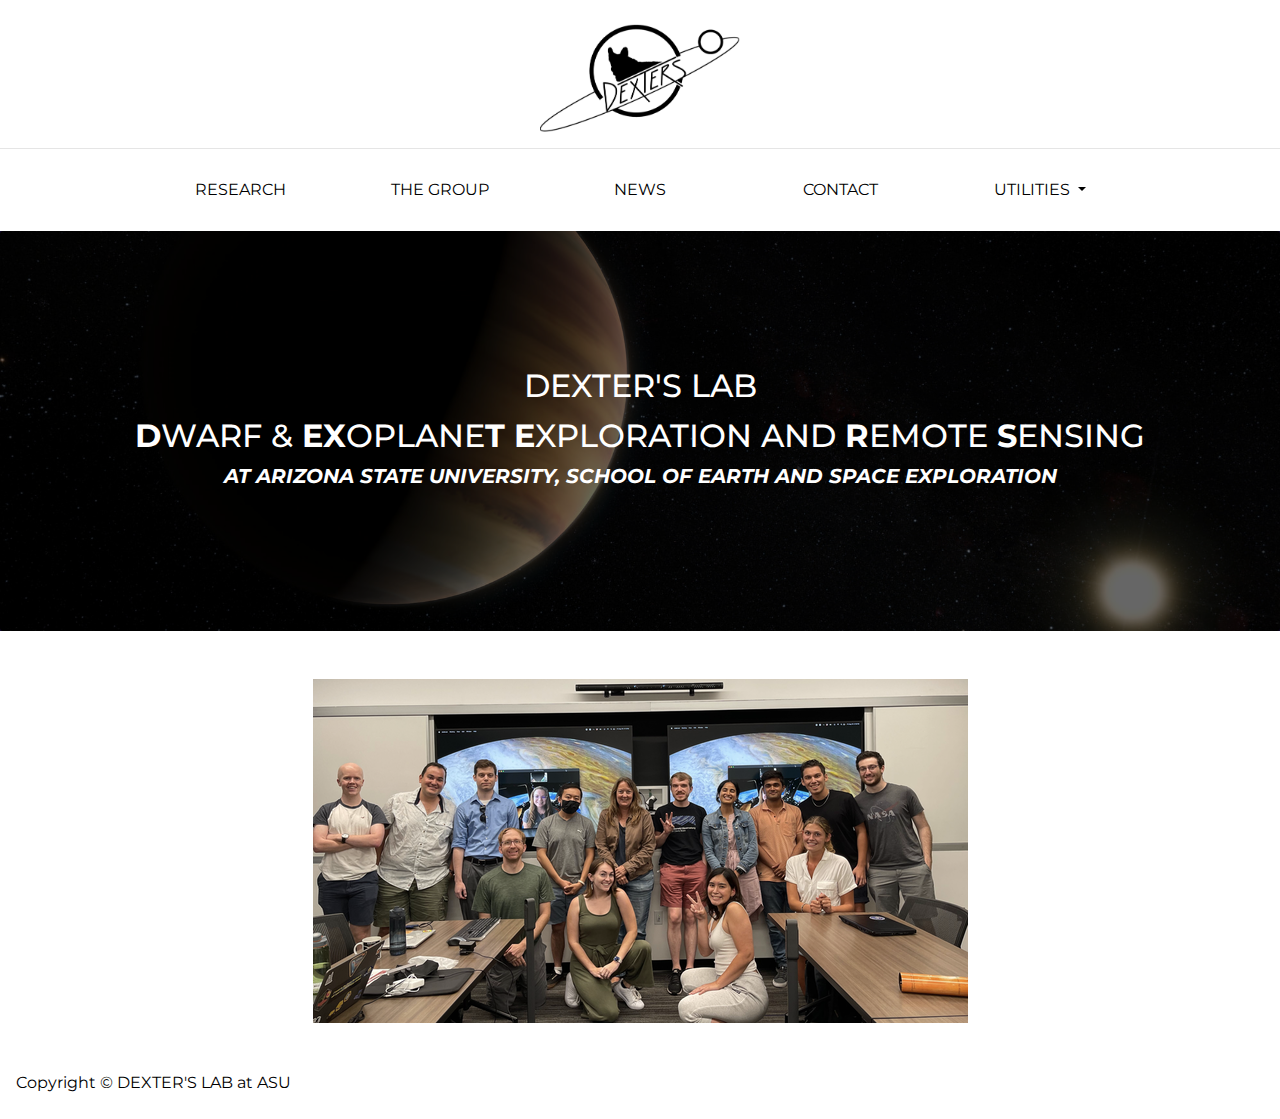
<file: index.html>
<!doctype html>
<html>
<head>
    <title>DEXTERS Lab</title>
	<meta name="Description" content="The official home of DEXTERS Lab at ASU!">

	<meta charset="utf-8">
	<meta http-equiv="X-UA-Compatible" content="IE = edge">
	<meta name="viewport" content="width=device-width, initial-scale=1">
	<link rel="stylesheet" href="https://cdn.jsdelivr.net/npm/bootstrap@4.3.1/dist/css/bootstrap.min.css" integrity="sha384-ggOyR0iXCbMQv3Xipma34MD+dH/1fQ784/j6cY/iJTQUOhcWr7x9JvoRxT2MZw1T" crossorigin="anonymous">
	<link rel="stylesheet" href="https://cdn.jsdelivr.net/npm/bootstrap-icons@1.10.5/font/bootstrap-icons.css">
	<script src="https://cdn.jsdelivr.net/npm/jquery@3.6.0/dist/jquery.slim.min.js"></script>
	<script src="https://cdn.jsdelivr.net/npm/popper.js@1.16.1/dist/umd/popper.min.js"></script>
	<script src="https://cdn.jsdelivr.net/npm/bootstrap@4.6.1/dist/js/bootstrap.bundle.min.js"></script>
	<script src="https://code.jquery.com/jquery-3.6.0.min.js"></script>
	<link rel="preconnect" href="https://fonts.googleapis.com">
	<link rel="preconnect" href="https://fonts.gstatic.com" crossorigin>
	<link href="https://fonts.googleapis.com/css2?family=Montserrat:wght@300;400;800&display=swap" rel="stylesheet">
    <link rel="icon" type="image/x-icon" href="assets/favicon.ico">
	<link href="space.css" rel="stylesheet" type="text/css">
</head>
<body>
	<br>
	<center>	
	<a href="https://www.dexterslabasu.com/" style="bottom: 10px;">
		<img class = "companyLogo" src="assets/companyLogo.png" style="width: 200px;" alt=""/>
	</a>
    </center>
    <hr>
    <div id="nav-placeholder"></div>
    <script>
        $(function(){
            $("#nav-placeholder").load("navbar.html");
        });
    </script>
    <div class="homePageBannerSection">
        <div class="container-fluid custom-container">
            <div class="row">
                <div class="card card-overlay" style="width: 100%;">
                    <div class="overlay">
                        <div class="overlay-content" style="max-width: 80%">
                            <h2 id="inviteWidgetLabel" class="card-title">DEXTER'S LAB</h2>
                            <h2><b>D</b>WARF &amp; <b>EX</b>OPLANE<b>T E</b>XPLORATION AND <b>R</b>EMOTE <b>S</b>ENSING</h2>
                            <i><h5><b>AT ARIZONA STATE UNIVERSITY, SCHOOL OF EARTH AND SPACE EXPLORATION</b></h5></i>
                        </div>
                    </div>
                    <div class="image-container">
                        <img class="card-img" src="assets/1485394142.jpeg" alt="homePageBannerImage">
                    </div>
                </div>
            </div>
        </div>
    </div>
    <br><br>
    <center><img src="assets/groupPhoto.png" alt="groupPhoto" style="max-width: 80%;"></center>
    <br><br>
</body>
<footer>&emsp;Copyright © DEXTER'S LAB at ASU</footer>
<br>
</html>
</file>
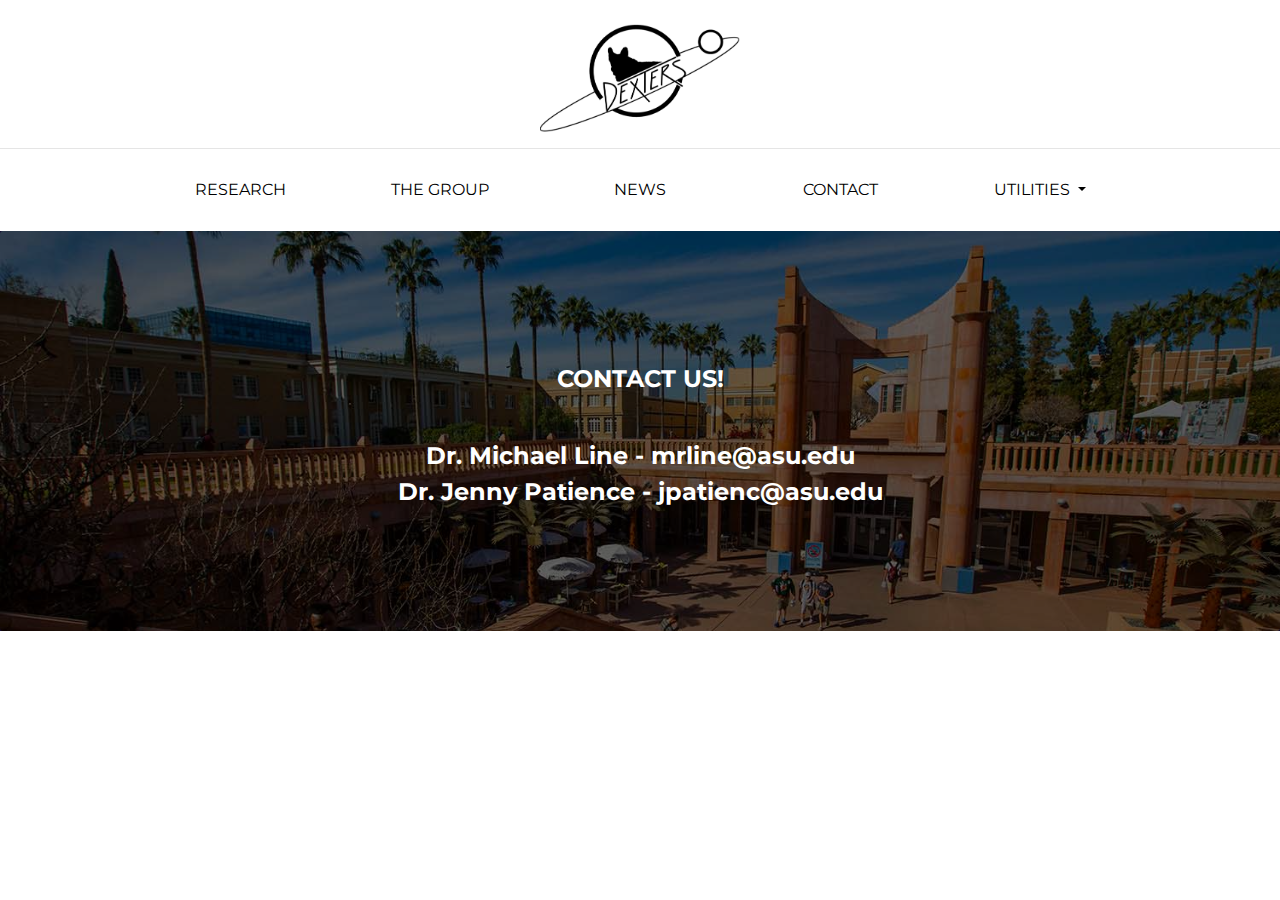
<file: contact.html>
<!doctype html>
<html>
<head>
    <title>DEXTERS Lab | Contact Us</title>
	<meta name="Description" content="Contact DEXTERS Lab at ASU!">

	<meta charset="utf-8">
	<meta http-equiv="X-UA-Compatible" content="IE = edge">
	<meta name="viewport" content="width=device-width, initial-scale=1">
	<link rel="stylesheet" href="https://cdn.jsdelivr.net/npm/bootstrap@4.3.1/dist/css/bootstrap.min.css" integrity="sha384-ggOyR0iXCbMQv3Xipma34MD+dH/1fQ784/j6cY/iJTQUOhcWr7x9JvoRxT2MZw1T" crossorigin="anonymous">
	<link rel="stylesheet" href="https://cdn.jsdelivr.net/npm/bootstrap-icons@1.10.5/font/bootstrap-icons.css">
	<script src="https://cdn.jsdelivr.net/npm/jquery@3.6.0/dist/jquery.slim.min.js"></script>
	<script src="https://cdn.jsdelivr.net/npm/popper.js@1.16.1/dist/umd/popper.min.js"></script>
	<script src="https://cdn.jsdelivr.net/npm/bootstrap@4.6.1/dist/js/bootstrap.bundle.min.js"></script>
	<script src="https://code.jquery.com/jquery-1.10.2.js"></script>
	<link rel="preconnect" href="https://fonts.googleapis.com">
	<link rel="preconnect" href="https://fonts.gstatic.com" crossorigin>
	<link href="https://fonts.googleapis.com/css2?family=Montserrat:wght@300;400;800&display=swap" rel="stylesheet">
    <link rel="icon" type="image/x-icon" href="assets/favicon.ico">
	<link href="space.css" rel="stylesheet" type="text/css">
</head>
<body>
	<br>
	<center>	
		<a href="https://www.dexterslabasu.com/" style="bottom: 10px;">
			<img class = "companyLogo" src="assets/companyLogo.png" style="width: 200px;" alt=""/>
		</a>
	</center>
	<hr>
	<div id="nav-placeholder"></div>
	<script>
		$(function(){
			$("#nav-placeholder").load("navbar.html");
		});
	</script>
	<div class="homePageBannerSection col-xl-12" style="padding: 0px;">
		<div class="container-fluid custom-container">
			<div class="row">
				<div class="card card-overlay" style="width: 100%;">
					<div class="overlay">
						<div class="overlay-content" style="max-width: 80%">
							<h1 id="bannerLabel1" class="card-title"><b></b></h1>
							<br>
							<center>
								<h4 class = "contactTitle"><b>CONTACT US!</b></h4>
								<p1 style="color: white; font-size: 24px; font-weight: bold;">
									<br>Dr. Michael Line - <a class="contactLink" href="mailto:mrline@asu.edu">mrline@asu.edu</a>
									<br>Dr. Jenny Patience - <a class="contactLink" href="mailto:jpatienc@asu.edu">jpatienc@asu.edu</a>
								</p1>
								<br><br>
							</center>
						</div>
					</div>
					<div class="image-container">
						<img class="card-img" src="assets/contactBackground.jpg" alt="homePageBannerImage">
					</div>	
				</div>
			</div>
		</div>
    </div>
</body>
</html>
</file>
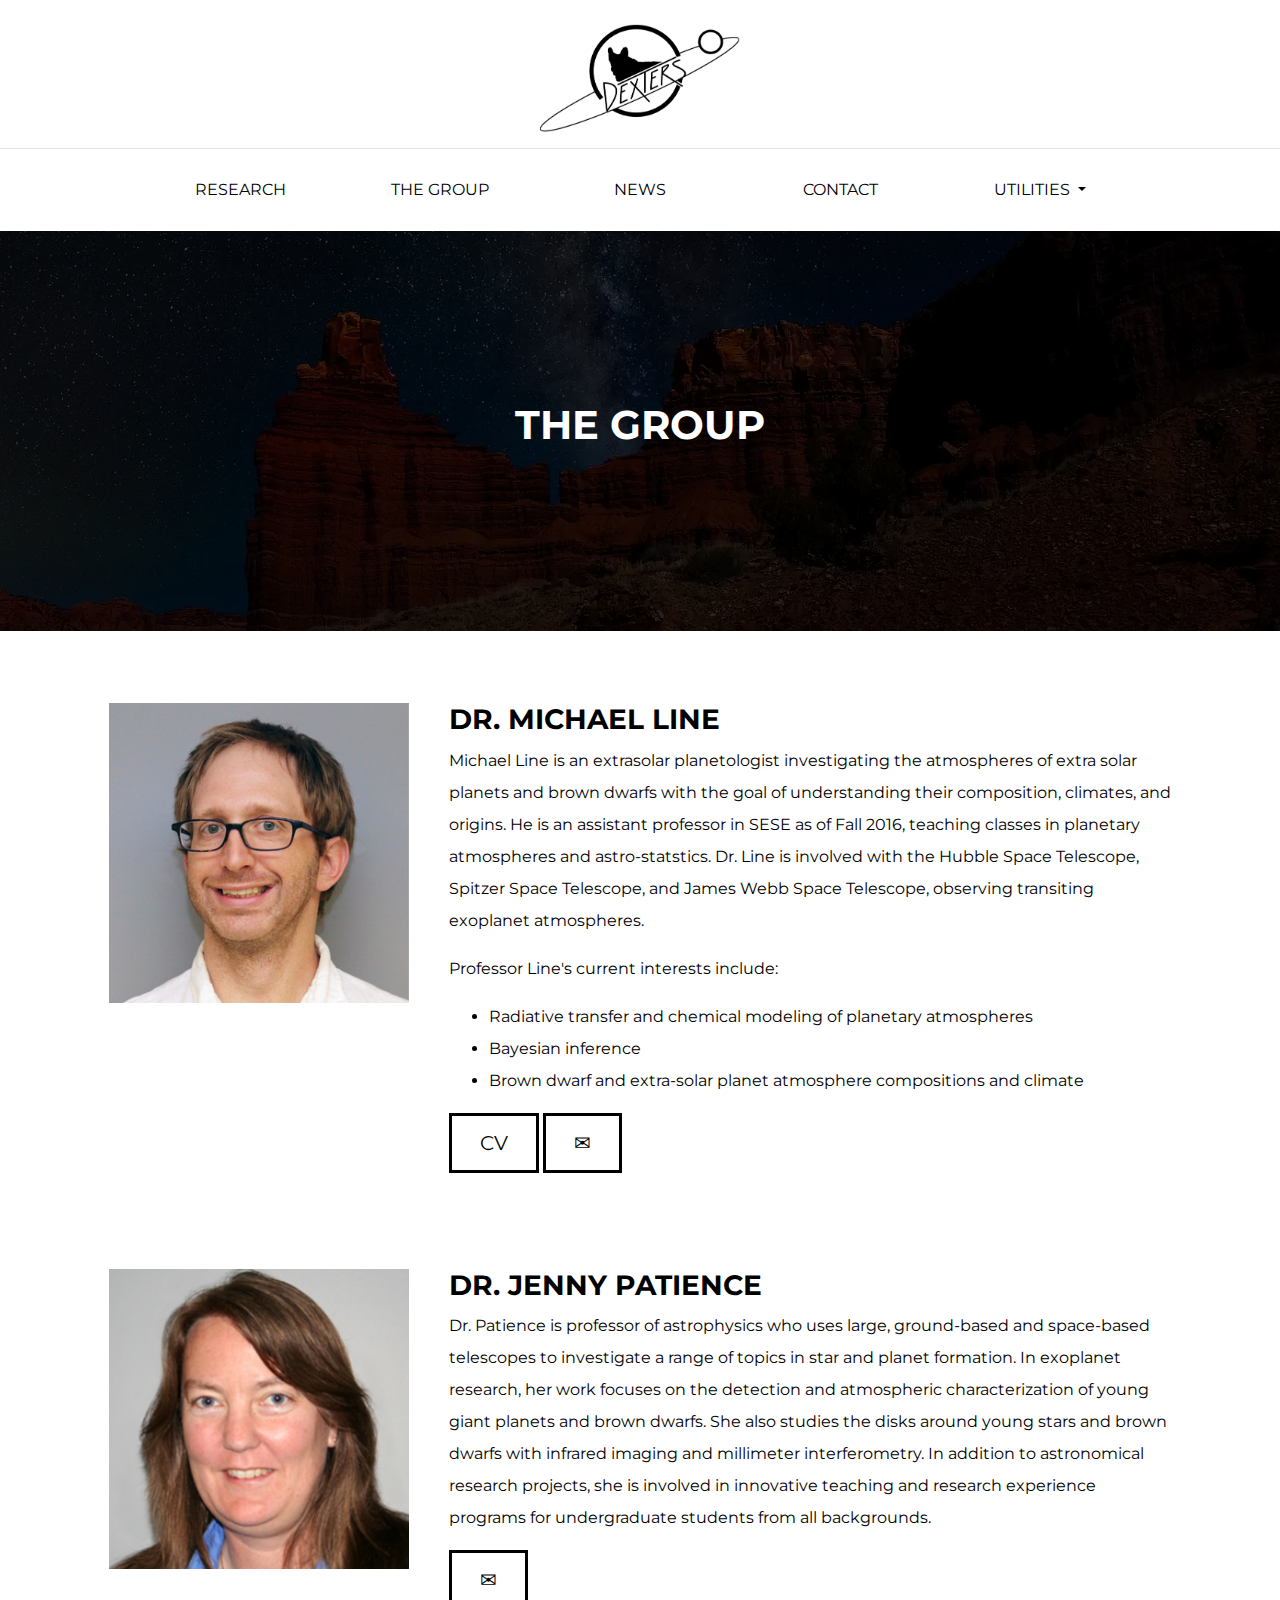
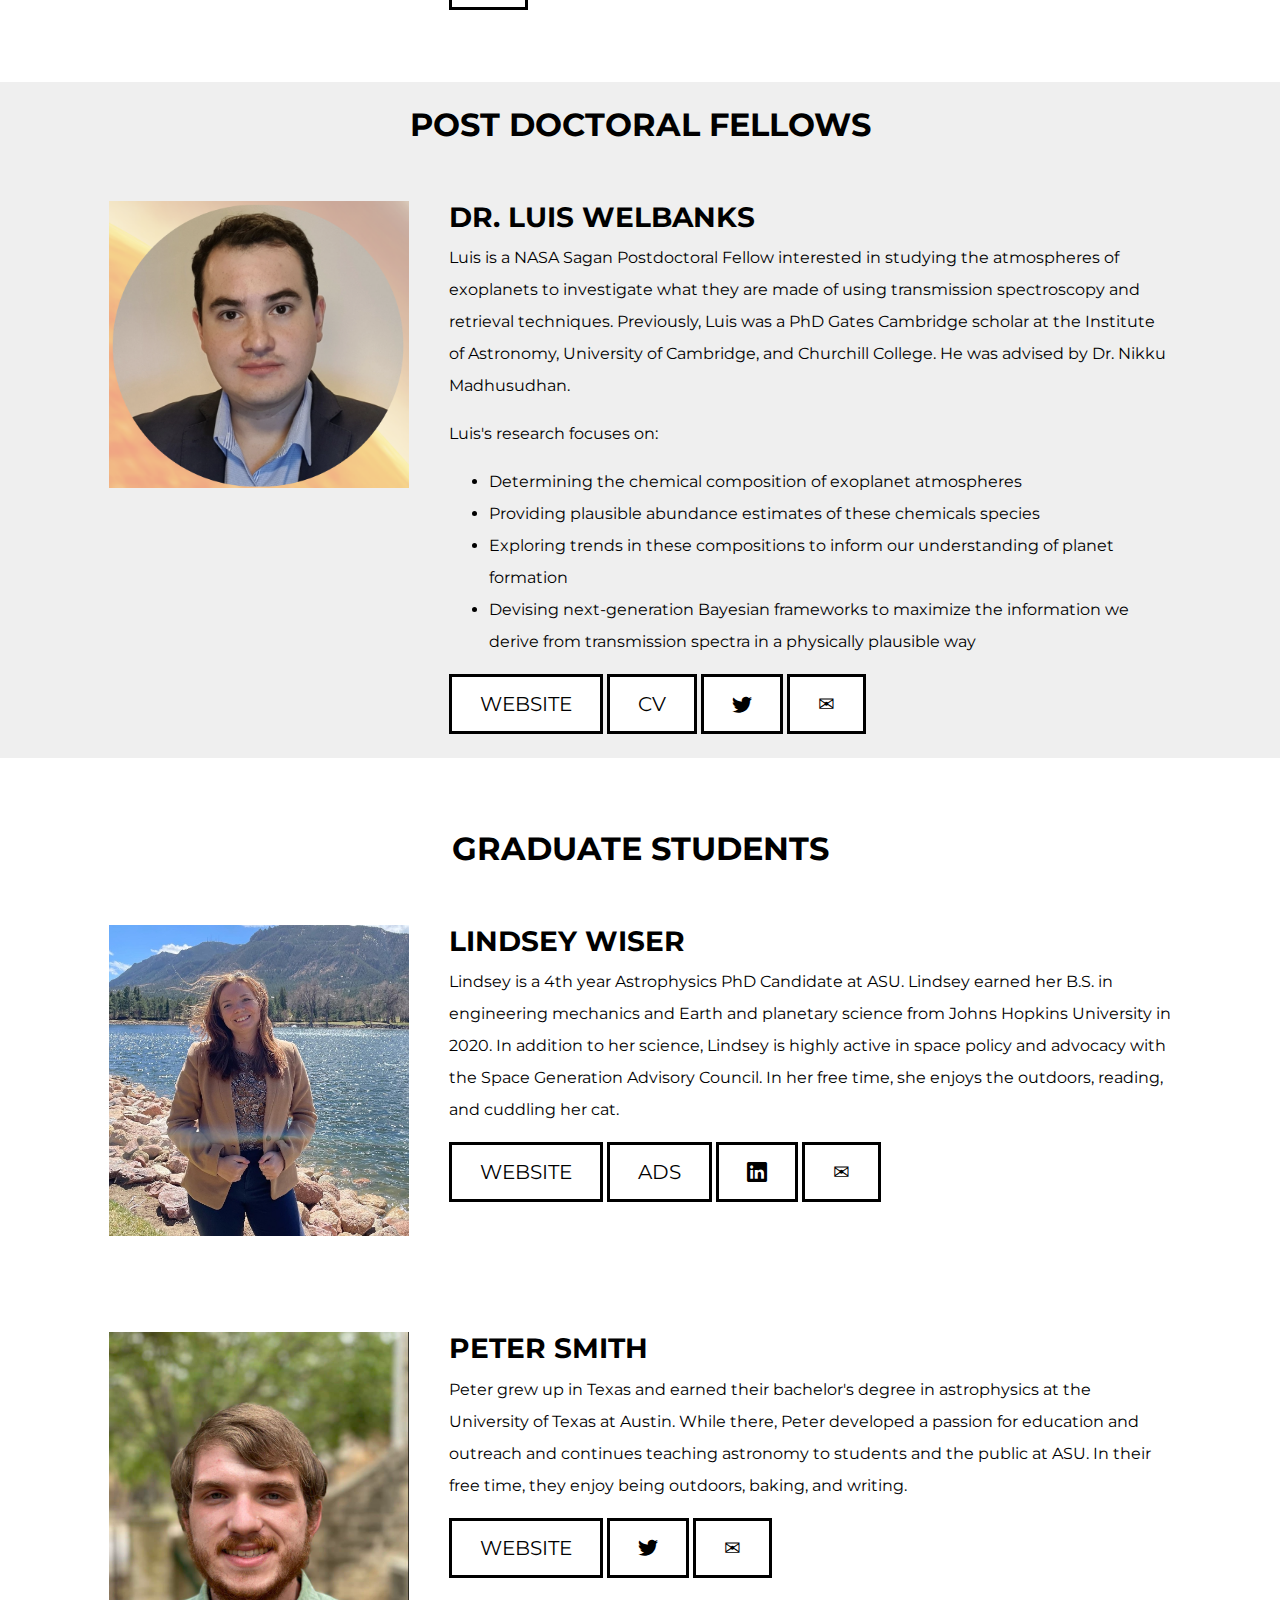
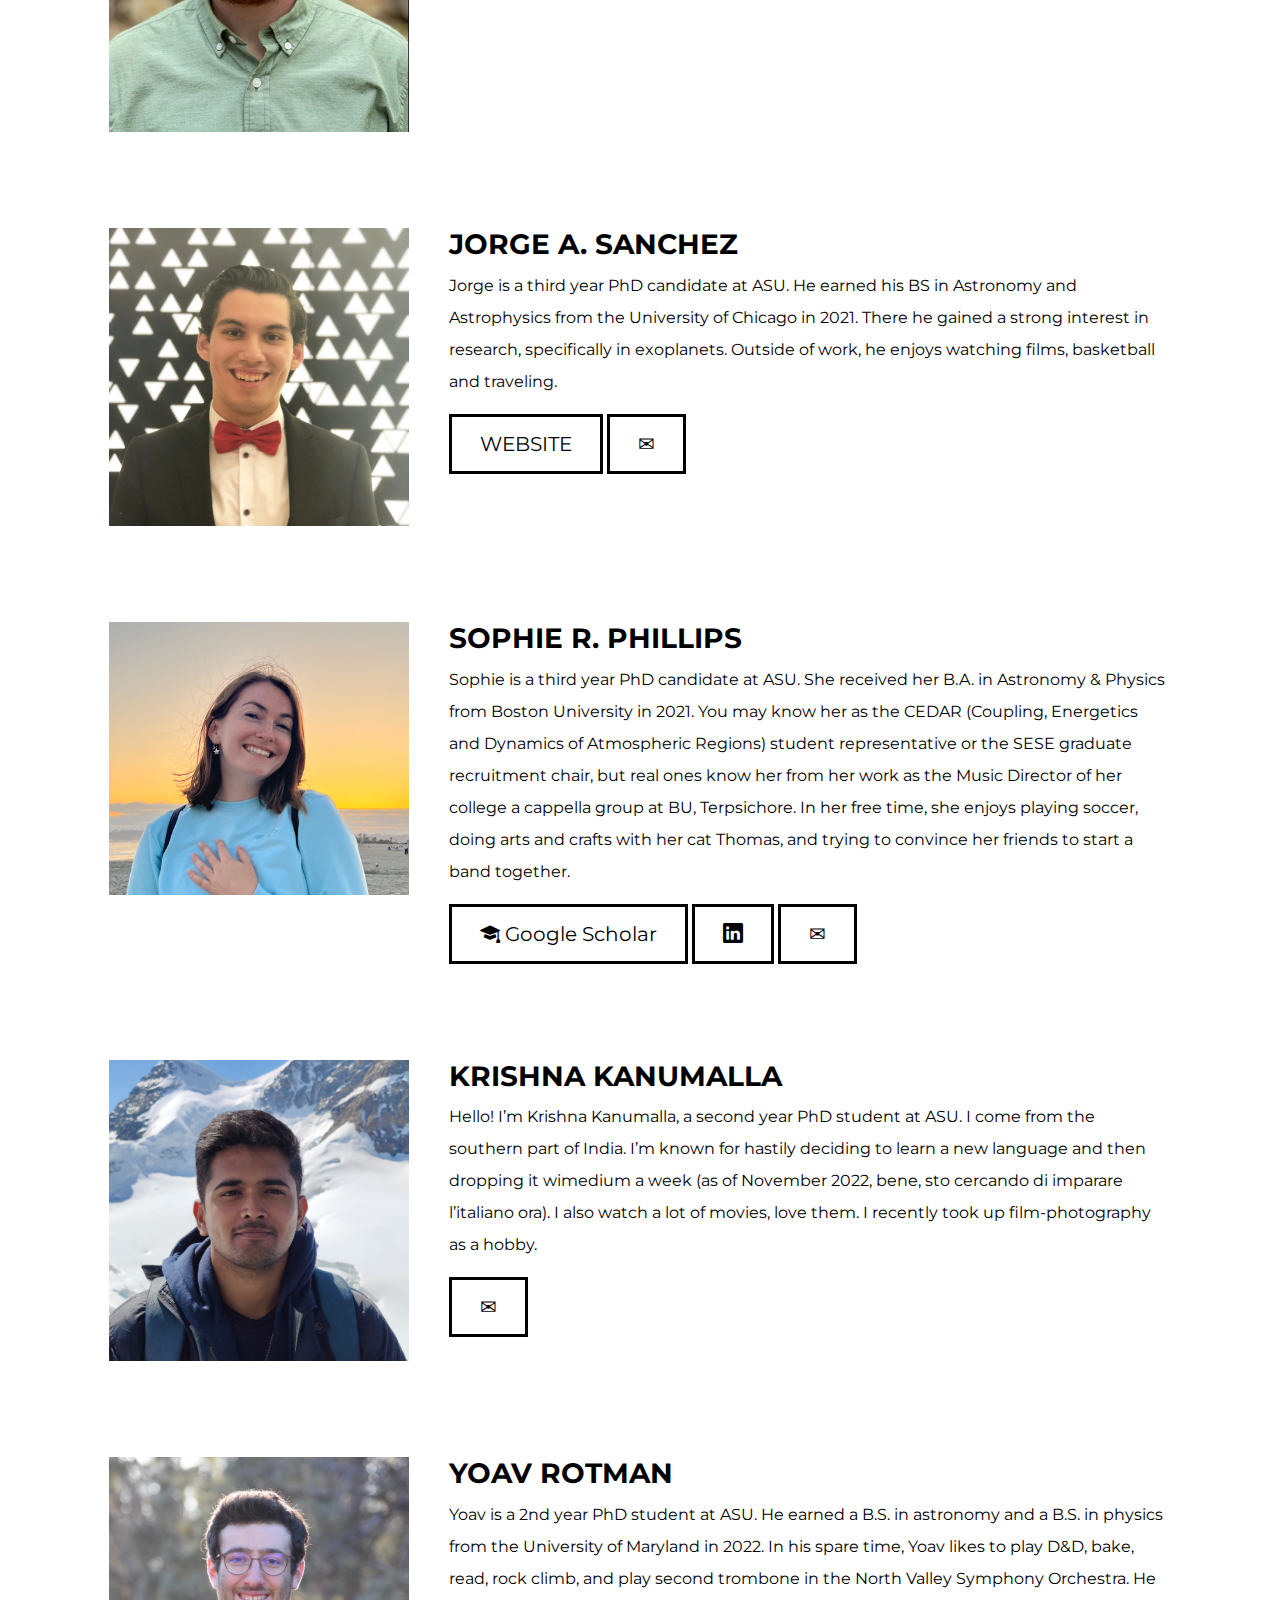
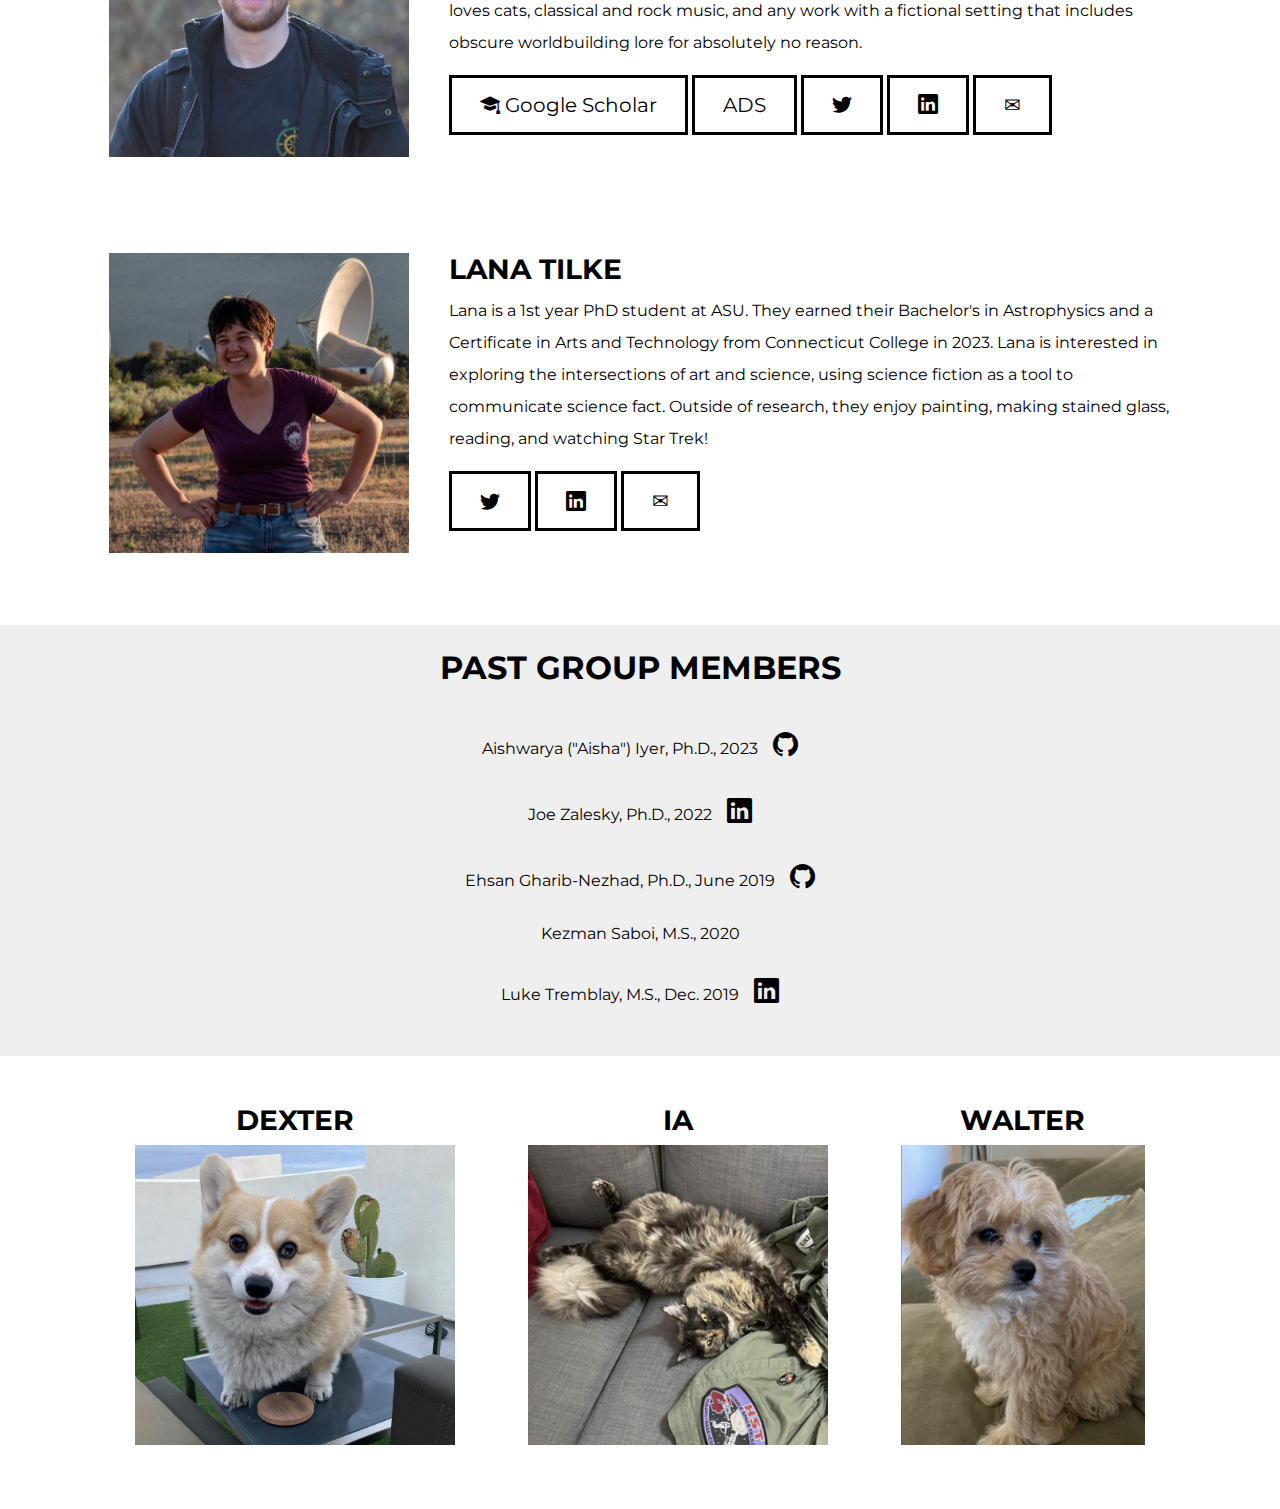
<file: group.html>
<!doctype html>
<html>
<head>
    <title>DEXTERS Lab | The Group</title>
    <meta name="Description" content="Featuring group members of DEXTERS Lab at ASU!">

	<meta charset="utf-8">
	<meta http-equiv="X-UA-Compatible" content="IE = edge">
	<meta name="viewport" content="width=device-width, initial-scale=1">
	<link rel="stylesheet" href="https://cdn.jsdelivr.net/npm/bootstrap@4.3.1/dist/css/bootstrap.min.css" integrity="sha384-ggOyR0iXCbMQv3Xipma34MD+dH/1fQ784/j6cY/iJTQUOhcWr7x9JvoRxT2MZw1T" crossorigin="anonymous">
	<link rel="stylesheet" href="https://cdn.jsdelivr.net/npm/bootstrap-icons@1.10.5/font/bootstrap-icons.css">
	<script src="https://cdn.jsdelivr.net/npm/jquery@3.6.0/dist/jquery.slim.min.js"></script>
	<script src="https://cdn.jsdelivr.net/npm/popper.js@1.16.1/dist/umd/popper.min.js"></script>
	<script src="https://cdn.jsdelivr.net/npm/bootstrap@4.6.1/dist/js/bootstrap.bundle.min.js"></script>
	<script src="https://code.jquery.com/jquery-1.10.2.js"></script>
	<link rel="preconnect" href="https://fonts.googleapis.com">
	<link rel="preconnect" href="https://fonts.gstatic.com" crossorigin>
	<link href="https://fonts.googleapis.com/css2?family=Montserrat:wght@300;400;800&display=swap" rel="stylesheet">
    <link rel="icon" type="image/x-icon" href="assets/favicon.ico">
	<link href="space.css" rel="stylesheet" type="text/css">
</head>
<body>
	<br>
	<center>	
		<a href="https://www.dexterslabasu.com/" style="bottom: 10px;">
			<img class = "companyLogo" src="assets/companyLogo.png" style="width: 200px;" alt=""/>
		</a>
	</center>
	<hr>
	<div id="nav-placeholder"></div>

    <!-- Navigation Bar -->
    <script>
        $(function(){
            $("#nav-placeholder").load("navbar.html");
        });
    </script>

    <!-- Section Banner -->
	<div class="homePageBannerSection col-xl-12" style="padding: 0px;">
		<div class="container-fluid custom-container">
			<div class="row">
				<div class="card card-overlay" style="width: 100%;">
					<div class="overlay">
						<div class="overlay-content" style="max-width: 80%">
							<h1 id="bannerLabel1" class="card-title"><b>THE GROUP</b></h1>
						</div>
					</div>
					<div class="image-container">
						<img class="card-img" src="assets/groupBackground.jpg" alt="homePageBannerImage">
					</div>
				</div>
			</div>
		</div>
		<br><br>

        <!-- White Section -->
        <div style="background-color: white;">
            <div class="container">
                
                <!-- MIKE LINE -->
                <div class="bg-group p-4 mb-5">
                    <img class="group-img" src="assets/group/drline.png" alt="Michael Line">
                    <div>
                        <h3><b>DR. MICHAEL LINE</b></h3>
                        <p>
                            Michael Line is an extrasolar planetologist investigating the atmospheres of extra solar 
                            planets and brown dwarfs with the goal of understanding their composition, climates, and 
                            origins. He is an assistant professor in SESE as of Fall 2016, teaching classes in planetary 
                            atmospheres and astro-statstics. Dr. Line is involved with the Hubble Space Telescope, 
                            Spitzer Space Telescope, and James Webb Space Telescope, observing transiting exoplanet 
                            atmospheres.
                        </p>
                            
                        <p>Professor Line's current interests include:</p>
                        <ul>
                            <li>Radiative transfer and chemical modeling of planetary atmospheres</li>
                            <li>Bayesian inference</li>
                            <li>Brown dwarf and extra-solar planet atmosphere compositions and climate</li>
                        </ul>

                        <!-- SOCIALS ---- (CTRL + /) to comment/uncomment lines of code-->
                        <div>
                            <!-- <a href="" target="_blank"><button style="border: medium; border-style: solid;">WEBSITE</button></a> -->
                            <a href="https://search.asu.edu/profile/2784326/cv" target="_blank"><button style="border: medium; border-style: solid;">CV</button></a>
                            <!-- <a href="https://scholar.google.com/" target="_blank"><button style="border: medium; border-style: solid;"><i class="bi bi-mortarboard-fill"></i> Google Scholar</button></a> -->
                            <!-- <a href="https://ui.adsabs.harvard.edu/" target="_blank"><button style="border: medium; border-style: solid;">ADS</button></a> -->
                            <!-- <a href="https://twitter.com/" target="_blank"><button style="border: medium; border-style: solid;"><i class="bi bi-twitter"></i></button></a> -->
                            <!-- <a href="https://www.linkedin.com/" target="_blank"><button style="border: medium; border-style: solid;"><i class="bi bi-linkedin"></i></button></a> -->
                            <a href="mailto:michael.line@asu@@edu"onmouseover="this.href=this.href.replace('@@','.')"><button style="border: medium; border-style: solid;">&#9993;</button></a>
                        </div>
                    </div>
                </div>

                <!-- JENNY PATIENCE -->
                <div class="bg-group p-4 mb-5">
                    <img class="group-img" src="assets/group/drpatience.png" alt="Jenny Patience">
                    <div>
                        <h3><b>DR. JENNY PATIENCE</b></h3>
                        <p>
                            Dr. Patience is professor of astrophysics who uses large, ground-based and space-based telescopes to investigate a range of topics in star and planet formation. In exoplanet research, her work focuses on the detection and atmospheric characterization of young giant planets and brown dwarfs. She also studies the disks around young stars and brown dwarfs with infrared imaging and millimeter interferometry. In addition to astronomical research projects, she is involved in innovative teaching and research experience programs for undergraduate students from all backgrounds.
                        </p>

                        <div>
                            <!-- <a href="" target="_blank"><button style="border: medium; border-style: solid;">WEBSITE</button></a> -->
                            <!-- <a href="" target="_blank"><button style="border: medium; border-style: solid;">CV</button></a> -->
                            <!-- <a href="https://scholar.google.com/" target="_blank"><button style="border: medium; border-style: solid;"><i class="bi bi-mortarboard-fill"></i> Google Scholar</button></a> -->
                            <!-- <a href="https://ui.adsabs.harvard.edu/" target="_blank"><button style="border: medium; border-style: solid;">ADS</button></a> -->
                            <!-- <a href="https://twitter.com/" target="_blank"><button style="border: medium; border-style: solid;"><i class="bi bi-twitter"></i></button></a> -->
                            <!-- <a href="https://www.linkedin.com/" target="_blank"><button style="border: medium; border-style: solid;"><i class="bi bi-linkedin"></i></button></a> -->
                            <a href="mailto:jpatienc@asu@@edu"onmouseover="this.href=this.href.replace('@@','.')"><button style="border: medium; border-style: solid;">&#9993;</button></a>
                        </div>
                    </div>
                </div>

            </div>
        </div>

        <!-- Grey Section -->
        <div style="background-color:#EFEFEF;">
            <br>
            <center><h2><b>POST DOCTORAL FELLOWS</b></h2></center>
            <br>
            <div class="container">

                <!-- LUIS WELBANKS -->
                <div class="bg-group p-4 mb-5">
                    <img class="group-img" src="assets/group/drwelbanks.png" alt="Luis Welbanks">
                    <div>
                        <h3><b>DR. LUIS WELBANKS</b></h3>
                        <p>
                            Luis is a NASA Sagan Postdoctoral Fellow interested in studying the atmospheres of exoplanets to investigate what they are made of using transmission spectroscopy and retrieval techniques. Previously, Luis was a PhD Gates Cambridge scholar at the Institute of Astronomy, University of Cambridge, and Churchill College. He was advised by Dr. Nikku Madhusudhan.
                        </p>

                        <p>Luis's research focuses on:</p>
                        <ul>
                            <li>Determining the chemical composition of exoplanet atmospheres</li>
                            <li>Providing plausible abundance estimates of these chemicals species</li>
                            <li>Exploring trends in these compositions to inform our understanding of planet formation</li>
                            <li>Devising next-generation Bayesian frameworks to maximize the information we derive from transmission spectra in a physically plausible way</li>
                        </ul>

                        <div>
                            <a href="https://luiswelbanks.com/" target="_blank"><button style="border:medium; border-style: solid;">WEBSITE</button></a>
                            <a href="https://drive.google.com/u/1/uc?id=1u-EaqZYhBXIvL0_uocC3Aq1JKTysUY0D&export=download" target="_blank"><button style="border: medium; border-style: solid;">CV</button></a>
                            <!-- <a href="https://scholar.google.com/" target="_blank"><button style="border: medium; border-style: solid;"><i class="bi bi-mortarboard-fill"></i> Google Scholar</button></a> -->
                            <!-- <a href="https://ui.adsabs.harvard.edu/" target="_blank"><button style="border: medium; border-style: solid;">ADS</button></a> -->
                            <a href="https://twitter.com/luis_wel" target="_blank"><button style="border: medium; border-style: solid;"><i class="bi bi-twitter"></i></button></a>
                            <!-- <a href="https://www.linkedin.com/" target="_blank"><button style="border: medium; border-style: solid;"><i class="bi bi-linkedin"></i></button></a> -->
                            <a href="mailto:luis.welbanks@asu@@edu"onmouseover="this.href=this.href.replace('@@','.')"><button style="border: medium; border-style: solid;">&#9993;</button></a>
                        </div>
                    </div>
                </div>

            </div>
        </div>

        <!-- White Section -->
        <div style="background-color:white;">
            <br>
            <center><h2><b>GRADUATE STUDENTS</b></h2></center>
            <br>
            <div class="container">

                <!-- LINDSEY WISER -->
                <div class="bg-group p-4 mb-5">
                    <img class="group-img" src="assets/group/lindsey.jpg" alt="Lindsey Wiser">
                    <div>
                        <h3><b>LINDSEY WISER</b></h3>
                        <p>
                            Lindsey is a 4th year Astrophysics PhD Candidate at ASU. Lindsey earned her B.S. in engineering mechanics and Earth and planetary science from Johns Hopkins University in 2020. In addition to her science, Lindsey is highly active in space policy and advocacy with the Space Generation Advisory Council. In her free time, she enjoys the outdoors, reading, and cuddling her cat.
                        </p>

                        <div>
                            <a href="https://www.lindseywiser.com/" target="_blank"><button style="border: medium; border-style: solid;">WEBSITE</button></a>
                            <a href="https://ui.adsabs.harvard.edu/search/fq=%7B!type%3Daqp%20v%3D%24fq_database%7D&fq=%7B!type%3Daqp%20v%3D%24fq_property%7D&fq_database=database%3A%20astronomy&fq_property=property%3A%20article&p_=0&q=author%3A(%22Wiser%2C%20Lindsey%22)&sort=date%20desc%2C%20bibcode%20desc" target="_blank"><button style="border: medium; border-style: solid;">ADS</button></a>
                            <!-- <a href="https://twitter.com/" target="_blank"><button style="border: medium; border-style: solid;"><i class="bi bi-twitter"></i></button></a> -->
                            <a href="https://www.linkedin.com/in/lindseywiser/" target="_blank"><button style="border: medium; border-style: solid;"><i class="bi bi-linkedin"></i></button></a>
                            <a href="mailto:lindsey.wiser@asu@@edu"onmouseover="this.href=this.href.replace('@@','.')"><button style="border: medium; border-style: solid;">&#9993;</button></a>
                        </div>
                    </div>
                </div>

                <!-- PETER SMITH -->
                <div class="bg-group p-4 mb-5">
                    <img class="group-img" src="assets/group/peter.jpg" alt="Peter Smith">
                    <div>
                        <h3><b>PETER SMITH</b></h3>
                        <p>
                            Peter grew up in Texas and earned their bachelor's degree in astrophysics at the University of Texas at Austin. While there, Peter developed a passion for education and outreach and continues teaching astronomy to students and the public at ASU. In their free time, they enjoy being outdoors, baking, and writing.
                        </p>

                        <div>
                            <a href="http://petercbsmith.github.io/" target="_blank"><button style="border: medium; border-style: solid;">WEBSITE</button></a>
                            <!-- <a href="" target="_blank"><button style="border: medium; border-style: solid;">ADS</button></a> -->
                            <a href="https://twitter.com/ExoplanetPete" target="_blank"><button style="border: medium; border-style: solid;"><i class="bi bi-twitter"></i></button></a>
                            <!-- <a href="https://www.linkedin.com/" target="_blank"><button style="border: medium; border-style: solid;"><i class="bi bi-linkedin"></i></button></a> -->
                            <a href="mailto:petercbsmith@asu@@edu"onmouseover="this.href=this.href.replace('@@','.')"><button style="border: medium; border-style: solid;">&#9993;</button></a>
                        </div>
                    </div>
                </div>

                <!-- JORGE SANCHEZ -->
                <div class="bg-group p-4 mb-5">
                    <img class="group-img" src="assets/group/jorge.jpg" alt="Jorge A. Sanchez">
                    <div>
                        <h3><b>JORGE A. SANCHEZ</b></h3>
                        <p>
                            Jorge is a third year PhD candidate at ASU. He earned his BS in Astronomy and Astrophysics from the University of Chicago in 2021. There he gained a strong interest in research, specifically in exoplanets. Outside of work, he enjoys watching films, basketball and traveling.
                        </p>

                        <div>
                            <a href="https://astrojorge.github.io/" target="_blank"><button style="border: medium; border-style: solid;">WEBSITE</button></a>
                            <!-- <a href="" target="_blank"><button style="border: medium; border-style: solid;">ADS</button></a> -->
                            <!-- <a href="https://twitter.com/" target="_blank"><button style="border: medium; border-style: solid;"><i class="bi bi-twitter"></i></button></a> -->
                            <!-- <a href="https://www.linkedin.com/" target="_blank"><button style="border: medium; border-style: solid;"><i class="bi bi-linkedin"></i></button></a> -->
                            <a href="mailto:jasanchez@asu@@edu"onmouseover="this.href=this.href.replace('@@','.')"><button style="border: medium; border-style: solid;">&#9993;</button></a>
                        </div>
                    </div>
                </div>

                <!-- SOPHIE PHILLIPS -->
                <div class="bg-group p-4 mb-5">
                    <img class="group-img" src="assets/group/sophie.png" alt="Sophie R. Phillips">         
                    <div>
                        <h3><b>SOPHIE R. PHILLIPS</b></h3>
                        <p>
                            Sophie is a third year PhD candidate at ASU. She received her B.A. in Astronomy & Physics from Boston University in 2021. You may know her as the CEDAR (Coupling, Energetics and Dynamics of Atmospheric Regions) student representative or the SESE graduate recruitment chair, but real ones know her from her work as the Music Director of her college a cappella group at BU, Terpsichore. In her free time, she enjoys playing soccer, doing arts and crafts with her cat Thomas, and trying to convince her friends to start a band together. 
                        </p>

                        <div>
                            <!-- <a href="" target="_blank"><button style="border: medium; border-style: solid;">WEBSITE</button></a> -->
                            <a href="https://scholar.google.com/citations?user=S_zny1EAAAAJ&hl=en&oi=ao" target="_blank"><button style="border: medium; border-style: solid;"><i class="bi bi-mortarboard-fill"></i> Google Scholar</button></a>
                            <!-- <a href="https://ui.adsabs.harvard.edu/" target="_blank"><button style="border: medium; border-style: solid;">ADS</button></a> -->
                            <!-- <a href="https://twitter.com/" target="_blank"><button style="border: medium; border-style: solid;"><i class="bi bi-twitter"></i></button></a> -->
                            <a href="https://www.linkedin.com/in/sophierphillips/" target="_blank"><button style="border: medium; border-style: solid;"><i class="bi bi-linkedin"></i></button></a>
                            <a href="mailto:sphillips@asu@@edu"onmouseover="this.href=this.href.replace('@@','.')"><button style="border: medium; border-style: solid;">&#9993;</button></a>
                        </div>
                    </div>
                </div>

                <!-- KRISHNA KANUMALLA -->
                <div class="bg-group p-4 mb-5">
                    <img class="group-img" src="assets/group/krishna.jpg" alt="Krishna ​Kanumalla">
                    <div>
                        <h3><b>KRISHNA KANUMALLA</b></h3>
                        <p>
                            Hello! I’m Krishna Kanumalla, a second year PhD student at ASU. I come from the southern part of India. I’m known for hastily deciding to learn a new language and then dropping it wimedium a week (as of November 2022, bene, sto cercando di imparare l’italiano ora). I also watch a lot of movies, love them. I recently took up film-photography as a hobby.
                        </p>

                        <div>
                            <!-- <a href="" target="_blank"><button style="border: medium; border-style: solid;">WEBSITE</button></a> -->
                            <!-- <a href="" target="_blank"><button style="border: medium; border-style: solid;">ADS</button></a> -->
                            <!-- <a href="https://twitter.com/" target="_blank"><button style="border: medium; border-style: solid;"><i class="bi bi-twitter"></i></button></a> -->
                            <!-- <a href="" target="_blank"><button style="border: medium; border-style: solid;"><i class="bi bi-linkedin"></i></button></a> -->
                            <a href="mailto:skanuma1@asu@@edu"onmouseover="this.href=this.href.replace('@@','.')"><button style="border: medium; border-style: solid;">&#9993;</button></a>
                        </div>
                    </div>
                </div>

                <!-- YOAV ROTMAN -->
                <div class="bg-group p-4 mb-5">
                    <img class="group-img" src="assets/group/yoav.jpg" alt="Yoav Rotman">         
                    <div>
                        <h3><b>YOAV ROTMAN</b></h3>
                        <p>
                            Yoav is a 2nd year PhD student at ASU. He earned a B.S. in astronomy and a B.S. in physics from the University of Maryland in 2022. In his spare time, Yoav likes to play D&D, bake, read, rock climb, and play second trombone in the North Valley Symphony Orchestra. He loves cats, classical and rock music, and any work with a fictional setting that includes obscure worldbuilding lore for absolutely no reason. 
                        </p>

                        <div>
                            <!-- <a href="" target="_blank"><button style="border: medium; border-style: solid;">WEBSITE</button></a> -->
                            <a href="https://scholar.google.com/citations?user=7nmaSEEAAAAJ&hl=en&oi=ao" target="_blank"><button style="border: medium; border-style: solid;"><i class="bi bi-mortarboard-fill"></i> Google Scholar</button></a>
                            <a href="https://ui.adsabs.harvard.edu/search/q=author%3A%22Rotman%2C%20Yoav%22&sort=date%20desc%2C%20bibcode%20desc&p_=0" target="_blank"><button style="border: medium; border-style: solid;">ADS</button></a>
                            <a href="https://twitter.com/Yoav_Rotman" target="_blank"><button style="border: medium; border-style: solid;"><i class="bi bi-twitter"></i></button></a>
                            <a href="https://www.linkedin.com/in/yoav-rotman-25ab32176/" target="_blank"><button style="border: medium; border-style: solid;"><i class="bi bi-linkedin"></i></button></a>
                            <a href="mailto:yrotman@asu@@edu"onmouseover="this.href=this.href.replace('@@','.')"><button style="border: medium; border-style: solid;">&#9993;</button></a>
                        </div>
                    </div>
                </div>

                <!-- LANA TILKE -->
                <div class="bg-group p-4 mb-5">
                    <img class="group-img" src="assets/group/lana.jpg" alt="Lana Tilke">         
                    <div>
                        <h3><b>LANA TILKE</b></h3>
                        <p>
                            Lana is a 1st year PhD student at ASU. They earned their Bachelor's in Astrophysics and a Certificate in Arts and Technology from Connecticut College in 2023. Lana is interested in exploring the intersections of art and science, using science fiction as a tool to communicate science fact. Outside of research, they enjoy painting, making stained glass, reading, and watching Star Trek! 
                        </p>
                        

                        <div>
                            <!-- <a href="" target="_blank"><button style="border: medium; border-style: solid;">WEBSITE</button></a> -->
                            <!-- <a href="https://scholar.google.com/" target="_blank"><button style="border: medium; border-style: solid;"><i class="bi bi-mortarboard-fill"></i> Google Scholar</button></a> -->
                            <!-- <a href="https://ui.adsabs.harvard.edu/" target="_blank"><button style="border: medium; border-style: solid;">ADS</button></a> -->
                            <a href="https://twitter.com/LanaTilke" target="_blank"><button style="border: medium; border-style: solid;"><i class="bi bi-twitter"></i></button></a>
                            <a href="https://www.linkedin.com/in/lana-tilke/" target="_blank"><button style="border: medium; border-style: solid;"><i class="bi bi-linkedin"></i></button></a>
                            <a href="mailto:ltilke@asu@@edu"onmouseover="this.href=this.href.replace('@@','.')"><button style="border: medium; border-style: solid;">&#9993;</button></a>
                        </div>
                    </div>
                </div>

            </div>
        </div>

        <!-- <div style="background-color:#EFEFEF;">
            <br>
            <center><h2><b>UNDERGRADUATE STUDENTS</b></h2></center>
            <br>

            <div class="container">
            </div>
        </div> -->

        <!-- Grey Section -->
        <div style="background-color:#efefef;">
            <br>
            <center><h2><b>PAST GROUP MEMBERS</b></h2></center>
            <br>

            <div class="container">
                <div style="text-align: center;">
                    <p>Aishwarya ("Aisha") Iyer, Ph.D., 2023<a href="https://aishaiyer.github.io/" style="margin-left: 15px;" target="_blank"><button style="all: unset; font-size: 25px; color: black;"><i class="bi bi-github"></i></button></a></p>
                    <p>Joe Zalesky, Ph.D., 2022<a href="https://www.linkedin.com/in/joezalesky/" style="margin-left: 15px;" target="_blank"><button style="all: unset; font-size: 25px; color: black;"><i class="bi bi-linkedin"></i></button></a></p>
                    <p>Ehsan Gharib-Nezhad, Ph.D., June 2019<a href="https://ehsangharibnezhad.github.io/" style="margin-left: 15px;" target="_blank"><button style="all: unset; font-size: 25px; color: black;"><i class="bi bi-github"></i></i></button></a></p>
                    <p>Kezman Saboi, M.S., 2020</p>
                    <p>Luke Tremblay, M.S., Dec. 2019<a href="https://www.linkedin.com/in/lttrembl" style="margin-left: 15px;" target="_blank"><button style="all: unset; font-size: 25px; color: black;"><i class="bi bi-linkedin"></i></button></a></p>
                    <br>
                </div>
            </div>
        </div>

        <!-- PETS OF DEXTER'S LAB -->
        <div style="background-color:white;">
            <br>
            <div class="container">

                <div class="bg-group-pets p-4">
                    <div>
                        <h3><b>DEXTER</b></h3>
                        <img class="group-pets-img" src="assets/group/dexter.png" alt="Dexter">
                    </div>

                    <div>
                        <h3><b>IA</b></h3>
                        <img class="group-pets-img" src="assets/group/ia.png" alt="Dexter">
                    </div>

                    <div>
                        <h3><b>WALTER</b></h3>
                        <img class="group-pets-img" src="assets/group/walter.png" alt="Dexter">
                    </div>
                </div>

            </div>
        </div>
        
    </div>
</body>
</html>
</file>
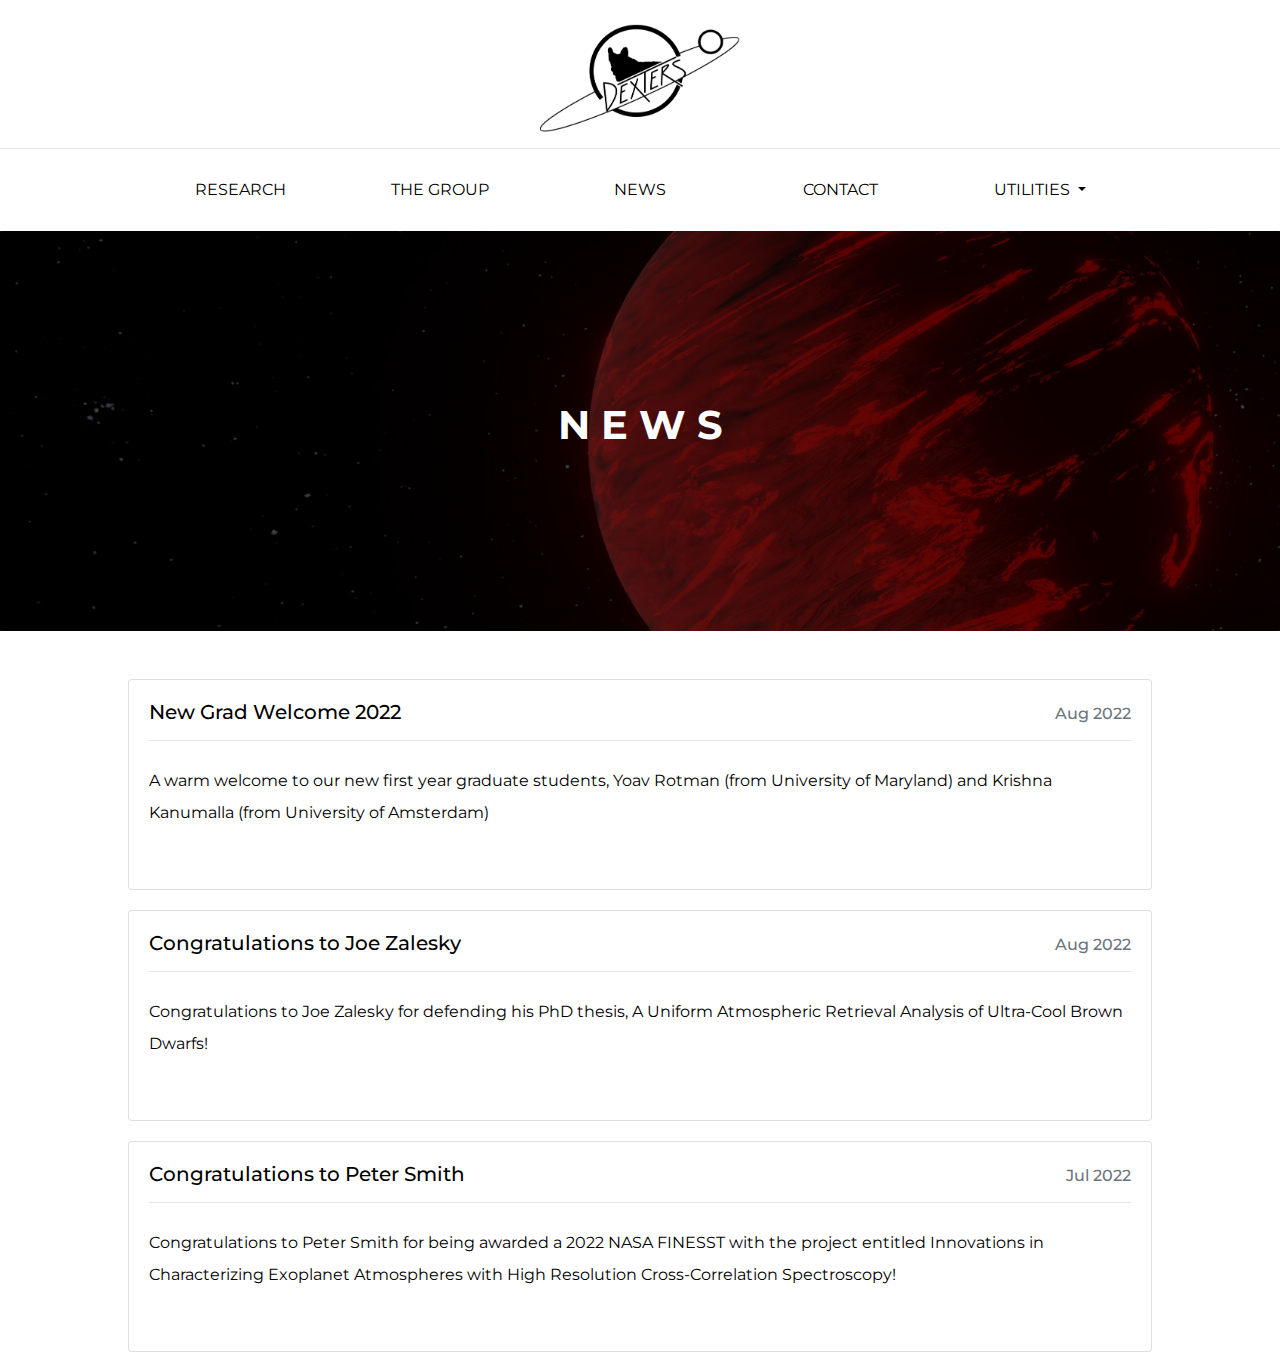
<file: news.html>
<!doctype html>
<html>
<head>
    <title>DEXTERS Lab | News</title>
	<meta name="Description" content="The official news feed of DEXTERS Lab at ASU!">

	<meta charset="utf-8">
	<meta http-equiv="X-UA-Compatible" content="IE = edge">
	<meta name="viewport" content="width=device-width, initial-scale=1">
	<link rel="stylesheet" href="https://cdn.jsdelivr.net/npm/bootstrap@4.3.1/dist/css/bootstrap.min.css" integrity="sha384-ggOyR0iXCbMQv3Xipma34MD+dH/1fQ784/j6cY/iJTQUOhcWr7x9JvoRxT2MZw1T" crossorigin="anonymous">
	<link rel="stylesheet" href="https://cdn.jsdelivr.net/npm/bootstrap-icons@1.10.5/font/bootstrap-icons.css">
	<script src="https://cdn.jsdelivr.net/npm/jquery@3.6.0/dist/jquery.slim.min.js"></script>
	<script src="https://cdn.jsdelivr.net/npm/popper.js@1.16.1/dist/umd/popper.min.js"></script>
	<script src="https://cdn.jsdelivr.net/npm/bootstrap@4.6.1/dist/js/bootstrap.bundle.min.js"></script>
	<script src="https://code.jquery.com/jquery-1.10.2.js"></script>
	<link rel="preconnect" href="https://fonts.googleapis.com">
	<link rel="preconnect" href="https://fonts.gstatic.com" crossorigin>
	<link href="https://fonts.googleapis.com/css2?family=Montserrat:wght@300;400;800&display=swap" rel="stylesheet">
    <link rel="icon" type="image/x-icon" href="assets/favicon.ico">
	<link href="space.css" rel="stylesheet" type="text/css">
</head>
<body>
	<br>
	<center>	
		<a href="https://www.dexterslabasu.com/" style="bottom: 10px;">
			<img class = "companyLogo" src="assets/companyLogo.png" style="width: 200px;" alt=""/>
		</a>
	</center>
	<hr>
	<div id="nav-placeholder"></div>
	<script>
		$(function(){
			$("#nav-placeholder").load("navbar.html");
		});
	</script>
	<div class="homePageBannerSection col-xl-12" style="padding: 0px;">
		<div class="container-fluid custom-container">
			<div class="row">
				<div class="card card-overlay" style="width: 100%;">
					<div class="overlay">
						<div class="overlay-content" style="max-width: 80%">
							<h1 id="bannerLabel1" class="card-title"><b>N E W S</b></h1>
						</div>
					</div>
					<div class="image-container">
						<img class="card-img" src="assets/newsBackground.jpg" alt="homePageBannerImage">
					</div>
				</div>
			</div>
		</div>
		<br><br>
		<div id = "newsThread" style="margin-left: 10%; margin-right: 10%;"></div>
		<script src="generateNewsWidgets.js"></script>
    </div>
</body>
</html>
</file>
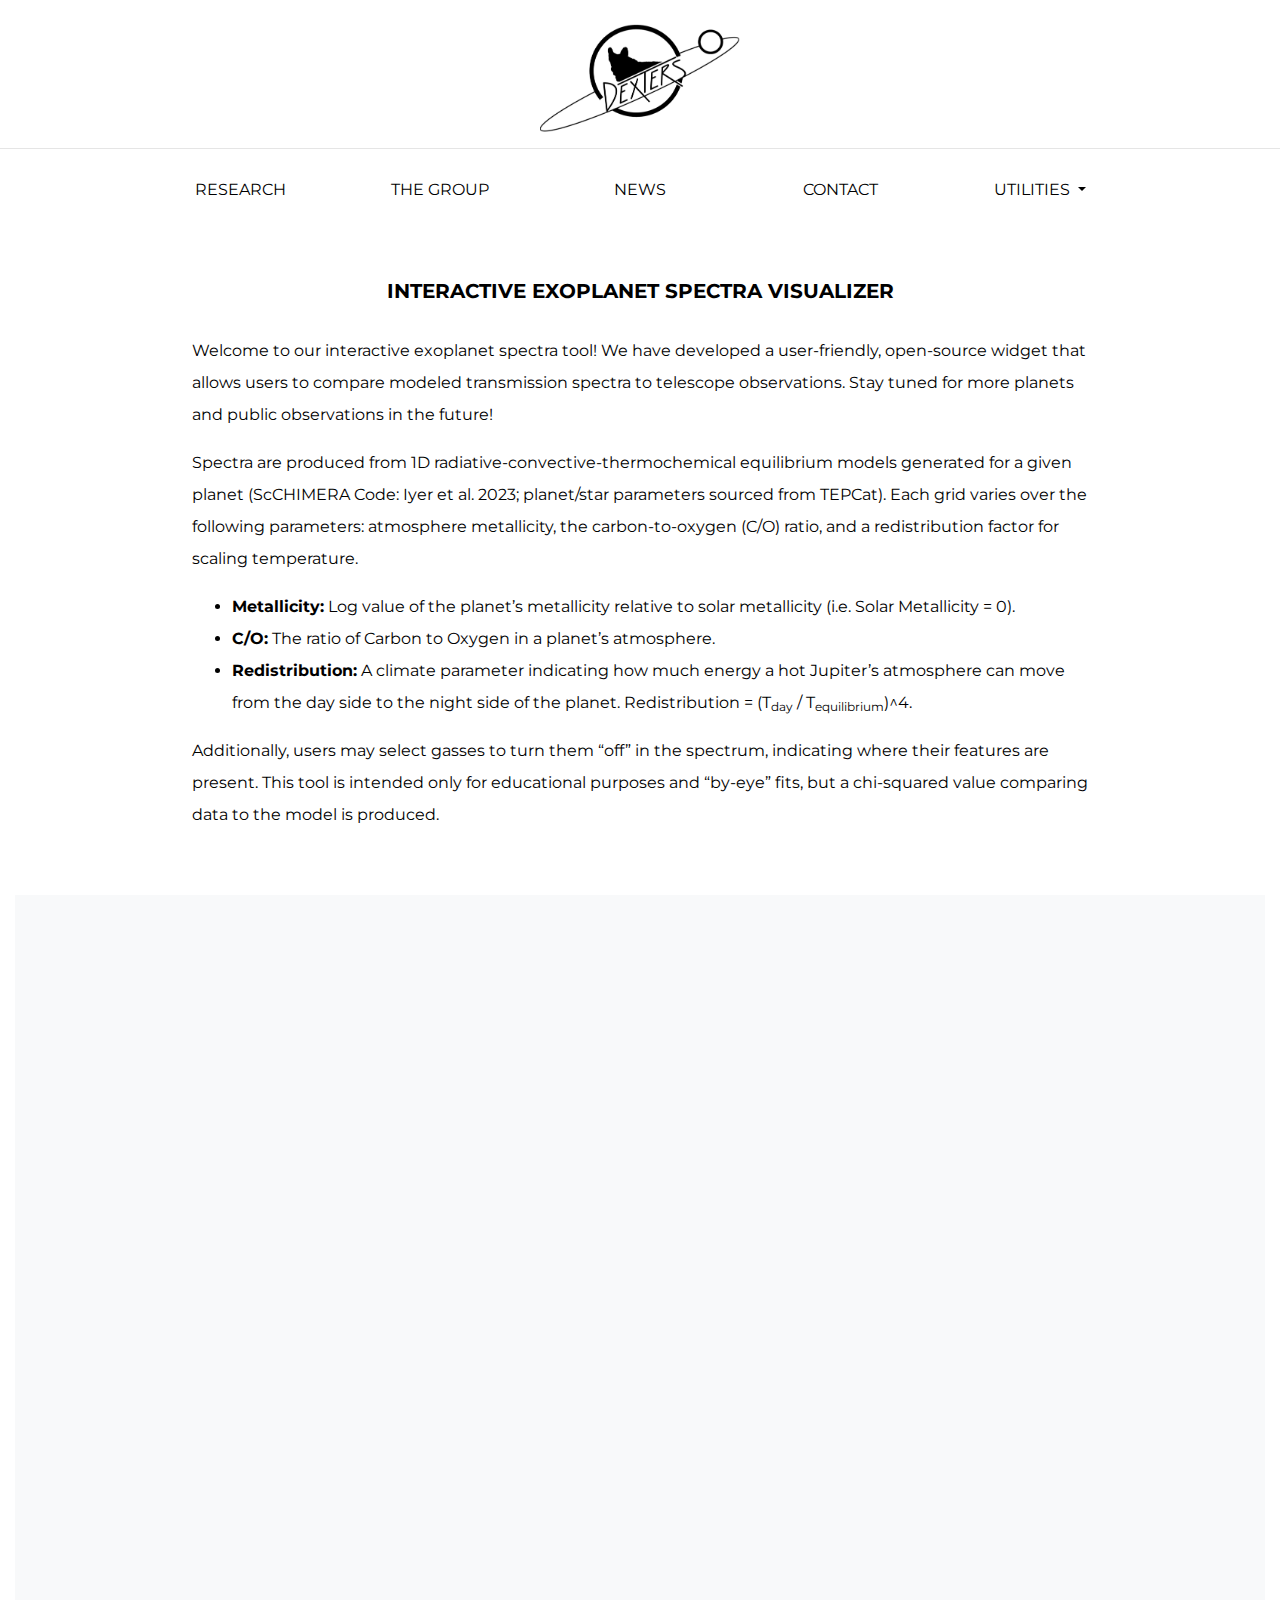
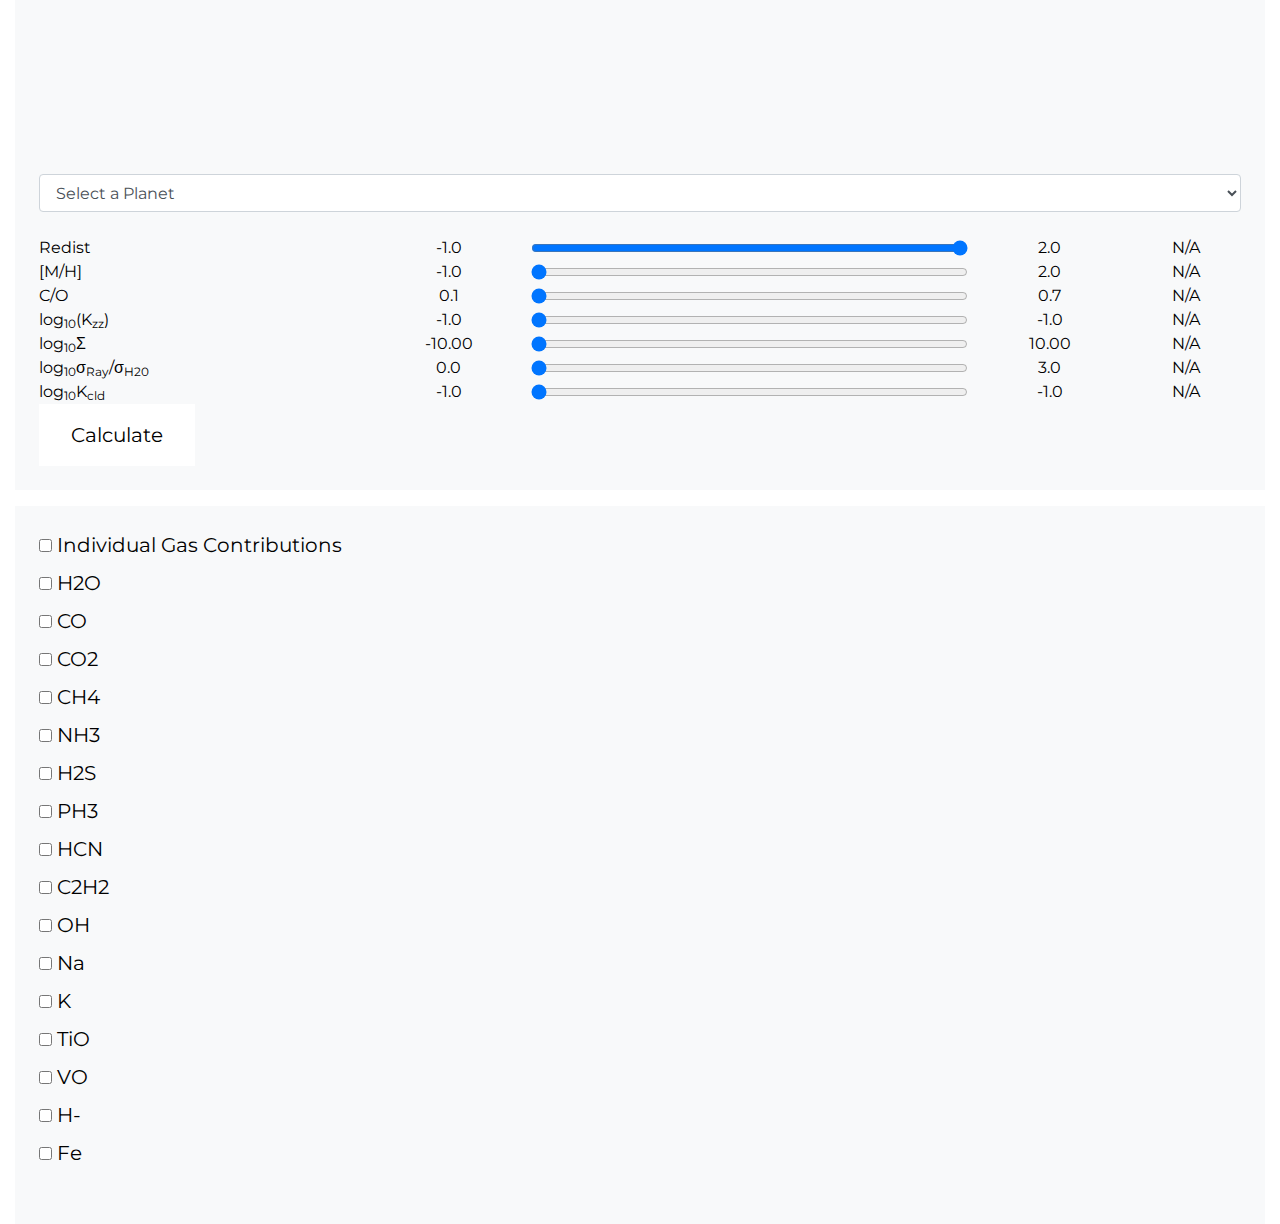
<file: spectra.html>
<!doctype html>
<html>
    <head>
        <title>DEXTERS Lab | Interactive Exoplanet Spectra Visualizer</title>
        <meta name="Description" content="An interactive web app for exoplanet spectra visualizations!">

        <meta charset="utf-8">
        <meta http-equiv="X-UA-Compatible" content="IE = edge">
        <meta name="viewport" content="width=device-width, initial-scale=1">
        <link rel="stylesheet" href="https://cdn.jsdelivr.net/npm/bootstrap@4.3.1/dist/css/bootstrap.min.css" integrity="sha384-ggOyR0iXCbMQv3Xipma34MD+dH/1fQ784/j6cY/iJTQUOhcWr7x9JvoRxT2MZw1T" crossorigin="anonymous">
        <link rel="stylesheet" href="https://cdn.jsdelivr.net/npm/bootstrap-icons@1.10.5/font/bootstrap-icons.css">
        <script src="https://cdn.jsdelivr.net/npm/jquery@3.6.0/dist/jquery.slim.min.js"></script>
        <script src="https://cdn.jsdelivr.net/npm/popper.js@1.16.1/dist/umd/popper.min.js"></script>
        <script src="https://cdn.jsdelivr.net/npm/bootstrap@4.6.1/dist/js/bootstrap.bundle.min.js"></script>
        <script src="https://code.jquery.com/jquery-1.10.2.js"></script>
        <link rel="preconnect" href="https://fonts.googleapis.com">
        <link rel="preconnect" href="https://fonts.gstatic.com" crossorigin>
        <link href="https://fonts.googleapis.com/css2?family=Montserrat:wght@300;400;800&display=swap" rel="stylesheet">
        <link rel="icon" type="image/x-icon" href="assets/favicon.ico">
        <link href="space.css" rel="stylesheet" type="text/css">
    </head>
    <body>
        <br>
        <center>	
            <a href="https://www.dexterslabasu.com/" style="bottom: 10px;">
                <img class = "companyLogo" src="assets/companyLogo.png" style="width: 200px;" alt=""/>
            </a>
        </center>
        <hr>
        <div id="nav-placeholder"></div>
        <script>
            $(function(){
                $("#nav-placeholder").load("navbar.html");
            });
        </script>
        
        <br><br>
        <center><h5 class = "researchTitle"><b>INTERACTIVE EXOPLANET SPECTRA VISUALIZER</b></h5></center>
        <br>

        <!-- INTRODUCTION BLURB -->
        <div class = "textHousing" style="display: flex; justify-content: center; align-content: center;">
			<div class="textSection">
				<p>
                    Welcome to our interactive exoplanet spectra tool! We have developed a user-friendly, open-source widget that allows users to compare modeled transmission spectra to telescope observations. Stay tuned for more planets and public observations in the future!
				</p>
                <p>
                    Spectra are produced from 1D radiative-convective-thermochemical equilibrium models generated for a given planet (ScCHIMERA Code: Iyer et al. 2023; planet/star parameters sourced from TEPCat). Each grid varies over the following parameters: atmosphere metallicity, the carbon-to-oxygen (C/O) ratio, and a redistribution factor for scaling temperature.
                </p>
                <ul>
                    <li><b>Metallicity:</b> Log value of the planet’s metallicity relative to solar metallicity (i.e. Solar Metallicity = 0).</li>
                    <li><b>C/O:</b> The ratio of Carbon to Oxygen in a planet’s atmosphere.</li>
                    <li><b>Redistribution:</b> A climate parameter indicating how much energy a hot Jupiter’s atmosphere can move from the day side to the night side of the planet. Redistribution = (T<sub>day</sub> / T<sub>equilibrium</sub>)^4.</li>
                </ul>
                <p>
                    Additionally, users may select gasses to turn them “off” in the spectrum, indicating where their features are present. This tool is intended only for educational purposes and “by-eye” fits, but a chi-squared value comparing data to the model is produced.
                </p>
			</div>
		</div>
        <br><br>

        <div class="container-fluid">
            <div class="row" style="height: 800px;">
                <!-- Graph (Left) Column -->
                <div class="col">
                    <div class="bg-light p-4" style="min-height: 800px;">
                        <!-- Content for the left column -->
                        <iframe id = "myGraph" src="http://localhost:5000/calculator/wasp39b_1drc?width=1200&height=780" loading = "lazy" style="width: 100%; height: 800px; overflow: auto;" frameBorder="0"></iframe>
                    </div>
                </div>
                
                <!-- Right Columns -->
                <div class="col-md-3">
                    <div class="row">
                        <div class="col-md-12">
                            <div class="bg-light p-4 mb-3">
                                <!-- Content for the right top row -->
                                <select id="planetSelect" class="form-control" style="width: 100%;">
                                    <option value="" disabled selected>Select a Planet</option>
                                </select>
                                <br>
                                <div class="slider-container">
                                    <div class="slider-title">
                                        Redist
                                    </div>
                                    <div class="slider-label">
                                        -1.0
                                    </div>
                                    <input class="slider" id="redistSlider" type="range" min="-1" max="2" value="2" step="0.2">
                                    <div class="slider-label">
                                        2.0
                                    </div>
                                    <div class="value-indicator">N/A</div>
                                </div>
                                <div class="slider-container">
                                    <div class="slider-title">
                                        [M/H]
                                    </div>
                                    <div class="slider-label">
                                        -1.0
                                    </div>
                                    <input class="slider" id="mhSlider" type="range" min="-1" max="2" value="-1" step="1">
                                    <div class="slider-label">
                                        2.0
                                    </div>
                                    <div class="value-indicator">N/A</div>
                                </div>
                                <div class="slider-container">
                                    <div class="slider-title">
                                        C/O
                                    </div>
                                    <div class="slider-label">
                                        0.1
                                    </div>
                                    <input class="slider" id="coSlider" type="range" min="0.1" max="0.7" value="0" step="0.2">
                                    <div class="slider-label">
                                        0.7
                                    </div>
                                    <div class="value-indicator">N/A</div>
                                </div>
                                <div class="slider-container">
                                    <div class="slider-title">
                                          log<sub>10</sub>(K<sub>zz</sub>)
                                    </div>
                                    <div class="slider-label">
                                        -1.0
                                    </div>
                                    <input class="slider" id="logkzz1Slider" type="range" min="-1.0" max="-1.0" value="0" step="1">
                                    <div class="slider-label">
                                        -1.0
                                    </div>
                                    <div class="value-indicator">N/A</div>
                                </div>
                                <div class="slider-container">
                                    <div class="slider-title">
                                          log<sub>10</sub>Σ
                                    </div>
                                    <div class="slider-label">
                                        -10.00
                                    </div>
                                    <input class="slider" id="logsigSlider" type="range" min="-10.00" max="10.00" value="-10" step="1">
                                    <div class="slider-label">
                                        10.00
                                    </div>
                                    <div class="value-indicator">N/A</div>
                                </div>
                                <div class="slider-container">
                                    <div class="slider-title">
                                          log<sub>10</sub>σ<sub>Ray</sub>/σ<sub>H20</sub>
                                    </div>
                                    <div class="slider-label">
                                        0.0
                                    </div>
                                    <input class="slider" id="logkzz2Slider" type="range" min="0" max="3" value="0" step="0.2">
                                    <div class="slider-label">
                                        3.0
                                    </div>
                                    <div class="value-indicator">N/A</div>
                                </div>
                                <div class="slider-container">
                                    <div class="slider-title">
                                          log<sub>10</sub>K<sub>cld</sub>
                                    </div>
                                    <div class="slider-label">
                                        -1.0
                                    </div>
                                    <input class="slider" id="logkSlider" type="range" min="-35.00" max="-25.00" value="-35" step="0.2">
                                    <div class="slider-label">
                                        -1.0
                                    </div>
                                    <div class="value-indicator">N/A</div>
                                </div>
                                <button class ="calculate" onclick="updateGraph()" id="calcButton">Calculate

                                </button>

                            </div>
                        </div>
                    </div>
                    <div class="row">
                        <div class="col-md-12">
                            <div class="bg-light p-4 panel">
                                <!-- Content for the right bottom row -->
                                <label>
                                    <input type="checkbox" id="individualGasContributionsToggle"> Individual Gas Contributions
                                </label>
                                <br>
    
                                <label>
                                    <input type="checkbox" id="h2oToggle" name="gas"> H2O
                                </label>
                                <br>
    
                                <label>
                                    <input type="checkbox" id="coToggle" name="gas"> CO
                                </label>
                                <br>
    
                                <label>
                                    <input type="checkbox" id="co2Toggle" name="gas"> CO2
                                </label>
                                <br>
    
                                <label>
                                    <input type="checkbox" id="ch4Toggle" name="gas"> CH4
                                </label>
                                <br>
    
                                <label>
                                    <input type="checkbox" id="nh3Toggle" name="gas"> NH3
                                </label>
                                <br>
    
                                <label>
                                    <input type="checkbox" id="h2sToggle" name="gas"> H2S
                                </label>
                                <br>
    
                                <label>
                                    <input type="checkbox" id="ph3Toggle" name="gas"> PH3
                                </label>
                                <br>
    
                                <label>
                                    <input type="checkbox" id="hcnToggle" name="gas"> HCN
                                </label>
                                <br>
    
                                <label>
                                    <input type="checkbox" id="c2h2Toggle" name="gas"> C2H2
                                </label>
                                <br>
    
                                <label>
                                    <input type="checkbox" id="ohToggle" name="gas"> OH
                                </label>
                                <br>
    
                                <label>
                                    <input type="checkbox" id="naToggle" name="gas"> Na
                                </label>
                                <br>
    
                                <label>
                                    <input type="checkbox" id="kToggle" name="gas"> K
                                </label>
                                <br>
    
                                <label>
                                    <input type="checkbox" id="tioToggle" name="gas"> TiO
                                </label>
                                <br>
    
                                <label>
                                    <input type="checkbox" id="voToggle" name="gas"> VO
                                </label>
                                <br>
    
                                <label>
                                    <input type="checkbox" id="hnegToggle" name="gas"> H-
                                </label>
                                <br>
    
                                <label>
                                    <input type="checkbox" id="feToggle" name="gas"> Fe
                                </label>
                                <br><br>
                            </div>
                        </div>
                    </div>
                </div>
                <!-- <img id = "atmstateimage", src = "" alt="Atmospheric Structure Image" class = "img-fluid"> -->
            </div>
        </div>
        <br><br>
        <!--<a href="path_to_file" id="download" download="exoplanet_data">Download Spectrum Data</a>
        <br><br>-->
        <script>
            const sliders = document.querySelectorAll('.slider');
            sliders.forEach(slider => {
                slider.addEventListener('input', updateSliderValue);
            });
    
            function updateSliderValue(event) {
                const sliderValue = event.target.value;
                const valueIndicator = event.target.parentElement.querySelector('.value-indicator');
                
                valueIndicator.textContent = sliderValue;
            }
        </script>
        <script src="spectra.js"></script>
    </body>
            <!-- CITATIONS FOOTER -->
            <div class = "textHousing" style="display: flex; justify-content: left; align-content: center; margin: 15px">
                <div class="textSection p-4">
                    <h6><b>Citations:</b></h6>
                    <br>
                    <p>Widget Developers: Zane Schenk, Jason Roberts, Jagger Verdugo, Sophie Phillips, Lindsey Wiser, Michael Line</p>
                    <p>Iyer, A. R., Line, M. R., Muirhead, P. S., et al. 2023, ApJ, 944, 41. doi:10.3847/1538-4357/acabc2</p>
                    <p>Southworth, J. 2011, MNRAS, 417, 2166. doi:10.1111/j.1365-2966.2011.19399.x</p>
                </div>
            </div>
</html>
</file>
<file: space.css>
:root {
  --primary-color: #FFFFFF;
  --secondary-color: #00CED1;
  --tertiary-color: #26135f;
  --navbar-link-padding: 17px;
}

a {
  text-decoration: none;
}

b {
	font-weight:bolder;
}

body {
	background-color: var(--primary-color);
	max-width: 100%;
	color: black;
	font-family: 'Montserrat', sans-serif;
}

button {
  padding: 12px 28px;
  color: black;
  border: 4px solid white;
  background-color: var(--primary-color);
  font-size: 20px;
}

button:hover {
	cursor: pointer;
	background-color: var(--secondary-color);
	color: white;
	transform: scale(1.1);
}

.bg-group {
    display: grid;
    grid-template-columns: auto auto;
    grid-gap: 40px; 
}

.group-img {
    width: 300px;
    height: auto;
}

.bg-group-pets {
    display: grid;
    grid-template-columns: auto auto auto;
    grid-gap: 20px;
    text-align: center;
}

.group-pets-img {
    width: auto;
    height: 300px;
    margin-bottom: 40px;
}

.bg-grid {
    display: grid;
    grid-template-columns: auto auto;
    grid-gap: 40px; 
}

.img {
    object-fit: cover;
    width: 100%;
    height: auto;
    margin-bottom: 20px;
}

.card-img {
  width: 100%; /* Ensure the image takes the full width of its container */
  height: auto; /* Allow the image's height to adjust proportionally */
  object-fit: cover; /* Crop the image to cover the container */
}

.card-overlay {
  position: relative;
}

.contactLink:link {
  color: white;
  text-decoration: none;
}

.contactLink:hover {
  color: #00CED1;
}

.footer {
  font-size: 12px;
  padding: 8px 20px;
}

.homePageBannerSection .card-overlay {
  border: none;
  border-radius: 0;
  position: relative;
  overflow: hidden;
}

.homePageBannerSection .overlay {
  position: absolute;
  top: 0;
  left: 0;
  width: 100%;
  height: 100%;
  background: rgba(0, 0, 0, 0.6);
  display: flex;
  justify-content: center;
  align-items: center;
}

.homePageBannerSection .overlay-content {
  text-align: center;
  color: white;
}

.homePageBannerSection .overlay-content button {
  padding: 10px 20px;
  background-color: #7289DA;
  color: white;
  border: none;
  border-radius: 5px;
  cursor: pointer;
  font-size: 16px;
}

.homePageBannerSection .image-container {
  background-color: #331A7F;
  min-height: 400px;
  overflow: hidden; /* Ensure content overflow is hidden */
}

.homePageBannerSection .card-img {
  width: 100%; /* Ensure image fills the container width */
  height: 100%; /* Ensure image fills the container height */
  object-fit: cover; /* Crop the image while maintaining aspect ratio */
  opacity: 1; /* You can adjust the opacity as desired */
}

.hoverLink { 
	min-width: 200px;
  padding: var(--navbar-link-padding);
}

.hoverLink:hover {
  color: var(--secondary-color);
  transform: scale(1.1);
  text-decoration: underline;
  text-decoration-skip-ink: none; /* Disable ink skipping */
  text-underline-offset: 16px; /* Adjust the spacing (you can change the value) */
  text-decoration-thickness: 4px;
  text-decoration-color: black;
}

hr {
	margin-bottom: 0px;
}

hr.thickSeparator {
  background-color: black;
  width: 100%;
  height: 4px;
}

h1.h1subtitle {
	animation: revealLeft 1.5s cubic-bezier(0.77, 0, 0.175, 1)
}

.image-container {
    max-height: 400px; /* Set the maximum height */
    overflow: hidden; /* Hide any overflow */
    display: flex; /* Use flex to vertically center the image */
    align-items: center; /* Vertically center the image */
    justify-content: center; /* Horizontally center the image */
}

label {
	font-size: 20px;
}

li {
  line-height: 2;
}

li a {
  display: block;
  color: black;
  text-align: center;
  padding: 34px 17px 34px 34px;
  text-decoration: none;
  font-size: 16px;
}

.navbar {
	background-color: var(--primary-color); 
	display: flex;
  justify-content: center;
  align-items: center;
}

.dropdown {
  position: relative;
  display: inline-block;
  color: black;
  min-width: 200px;
  padding: calc(var(--navbar-link-padding) - 8px);
}

.nav-item.dropdown .nav-link {
  color: black;
  font-size: 16px;
}

/* Hover effects on dropdown */
.nav-item.dropdown .nav-link:hover {
    transform: scale(1.1);
    color: black;
    /* color: var(--secondary-color);
    text-decoration: underline;
    text-decoration-skip-ink: none;
    text-underline-offset: 16px;
    text-decoration-thickness: 4px;
    text-decoration-color: black; */
  }

.dropdown-menu {
  border-radius: 6px;
  border: 2px solid black;
  padding: 0px;
}

.dropdown-item {
  color: black;
  border-radius: 6px;
}

.dropdown-item:hover {
  background-color: var(--secondary-color);
  color: white;
}

.overlay {
  position: absolute;
  top: 25%;
  left: 10%;
  width: 40%;
  height: 50%;
  background-color: rgba(255, 255, 255, 0.7);
}

p {
    line-height: 2;
}

.progress-label {
	padding: 20px;
}

.projectTitle {
	font-size: 2vw;
	max-width: 100%;
}

p1 {
  color: #404040;
}
.researchTitle {
	max-width: 70%;
}

.subsection {
  animation-name: fadeIn;
  animation-duration: 1s;
  padding: 60px 112px;
}

.slider-container {
	display: flex;
	flex-direction: row;
	align-items: center;
}


.slider-title {
	width: 30%;
	text-align: left;
}


.slider-label {
	width: 15%;
	text-align: center;
}


.slider-container input.slider {
	width: 40%;
}

.statusCircle {
	width: 20px;
	height: 20px;
	border-radius: 50%;
	background-color: gray;
}

.textSection {
	max-width: 70%;
}

.transparentCard {
	background: rgba(0,0,0,0.00)
}

.value-indicator {
	width: 10%;
	text-align: center;
}

/* IDs */

#download {
  background-color: #00CED1;
  border: none;
  color: white;
  padding: 15px 32px;
  margin-left: 40px;
  text-align: center;
  text-decoration: none;
  display: inline-block;
  margin-bottom: 40px;
  width: 320px;
}

#mobileNavbarContainer {
	width: 80%;
	min-width: 320px;
	max-width: 1000px;
}

/* Media Queries */
@media (min-width: 1100px) {
    .navbar-expand-custom {
        flex-direction: row;
        flex-wrap: nowrap;
        justify-content: flex-start;
    }
    .navbar-expand-custom .navbar-nav {
        flex-direction: row;
    }
    .navbar-expand-custom .dropdown-menu {
        position: absolute;
    }
    .navbar-expand-custom .nav-link {
        padding-right: .5rem;
        padding-left: .5rem;
    }
    .navbar-expand-custom > .container {
        flex-wrap: nowrap;
    }
    .navbar-expand-custom .navbar-collapse {
        display: flex!important;
        flex-basis: auto;
    }
    .navbar-expand-custom .navbar-toggler {
        display: none;
    }

    .dropdown-menu {
      transform: translate(-20%);
    }

    #mobileNavbarContainer {
		  margin-left: 0px;
    }

    #navbarNav {
      display: flex;
      justify-content: center;
      align-items: center;
    }

    
}

@media (max-width: 850px) {
	#bannerLabel1 {
		width: 340px;
	}

    .bg-group {
        display: block;
    }

    .bg-group-pets {
        display: block;
    }

    .bg-grid {
        display: block;
    }

    .img {
        display: block;
        width: auto;
        height: auto;
        padding-bottom: 20px;
        margin-left: auto;
        margin-right: auto;
    }
}

@media (max-width: 1400px) {
	/* Change the column layout to 1 column when the screen width is 768px or less */
	.col-md-3 {
		flex: 100%; /* Make the column take up 100% width */
		max-width: 100%; /* Ensure it doesn't exceed 100% width */
	}

  #download {
    margin-top: 1000px;
  }
}

/* Animation */
@keyframes revealLeft {
  from {
	  opacity: 0;
	  transform: translate(80%,0%);
  }
  to {
	  opacity: 1;
	  transform: translate(0,0);
  }
}
</file>
